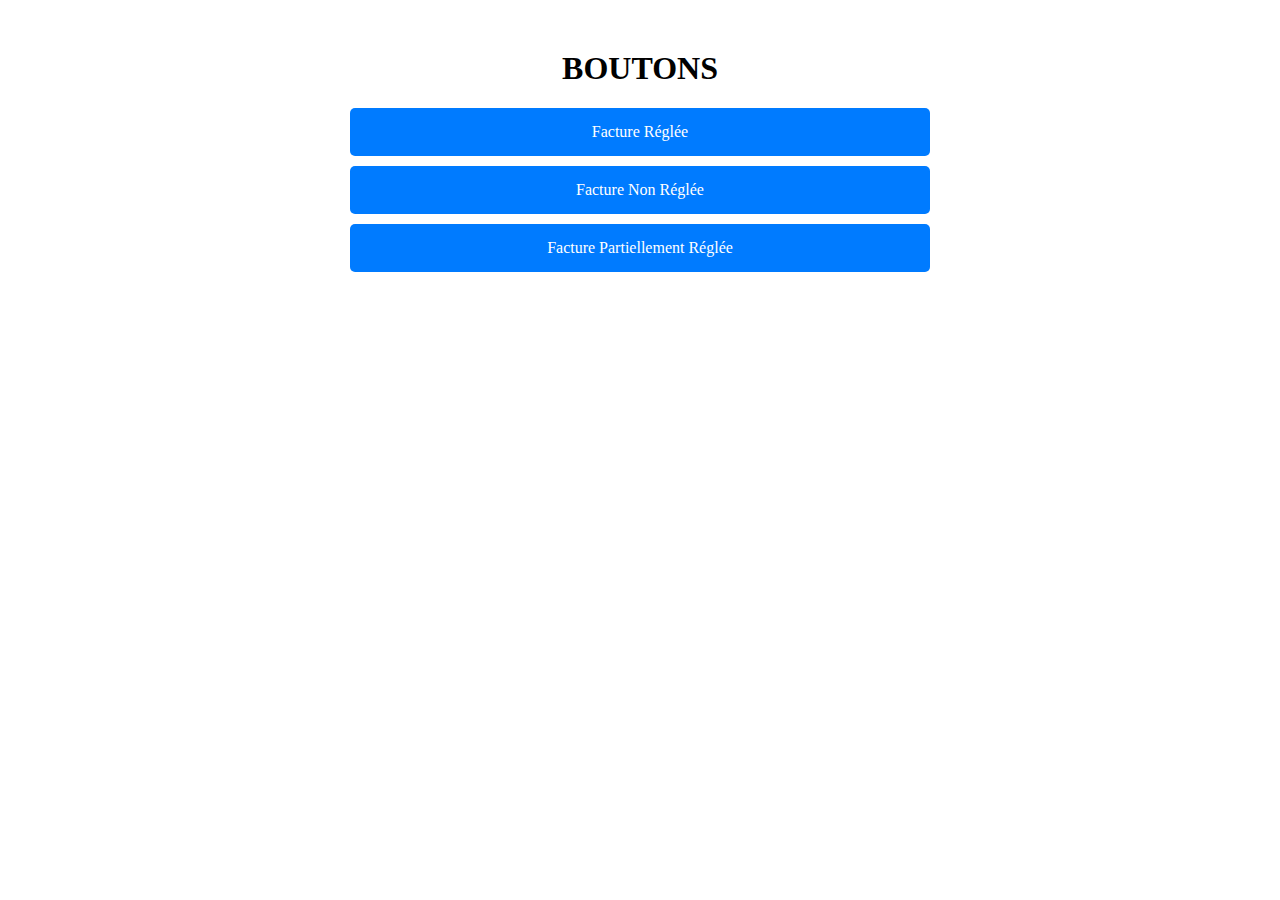
<file: index.html>
<!DOCTYPE html>
<html lang="en">
<head>
    <meta charset="UTF-8">
    <meta name="viewport" content="width=device-width, initial-scale=1.0">
    <title>Document</title>
    <link rel="stylesheet" href="CSS/index.css">
</head>
<body>
    <div class="container">
        <h1>BOUTONS</h1>
        <a href="facture_réglée.html" class="button">Facture Réglée</a>
        <a href="facture_non_reglée.html" class="button">Facture Non Réglée</a>
        <a href="facture_partiellement_reglee.html" class="button">Facture Partiellement Réglée</a>
    </div>
</body>
</html>
</file>
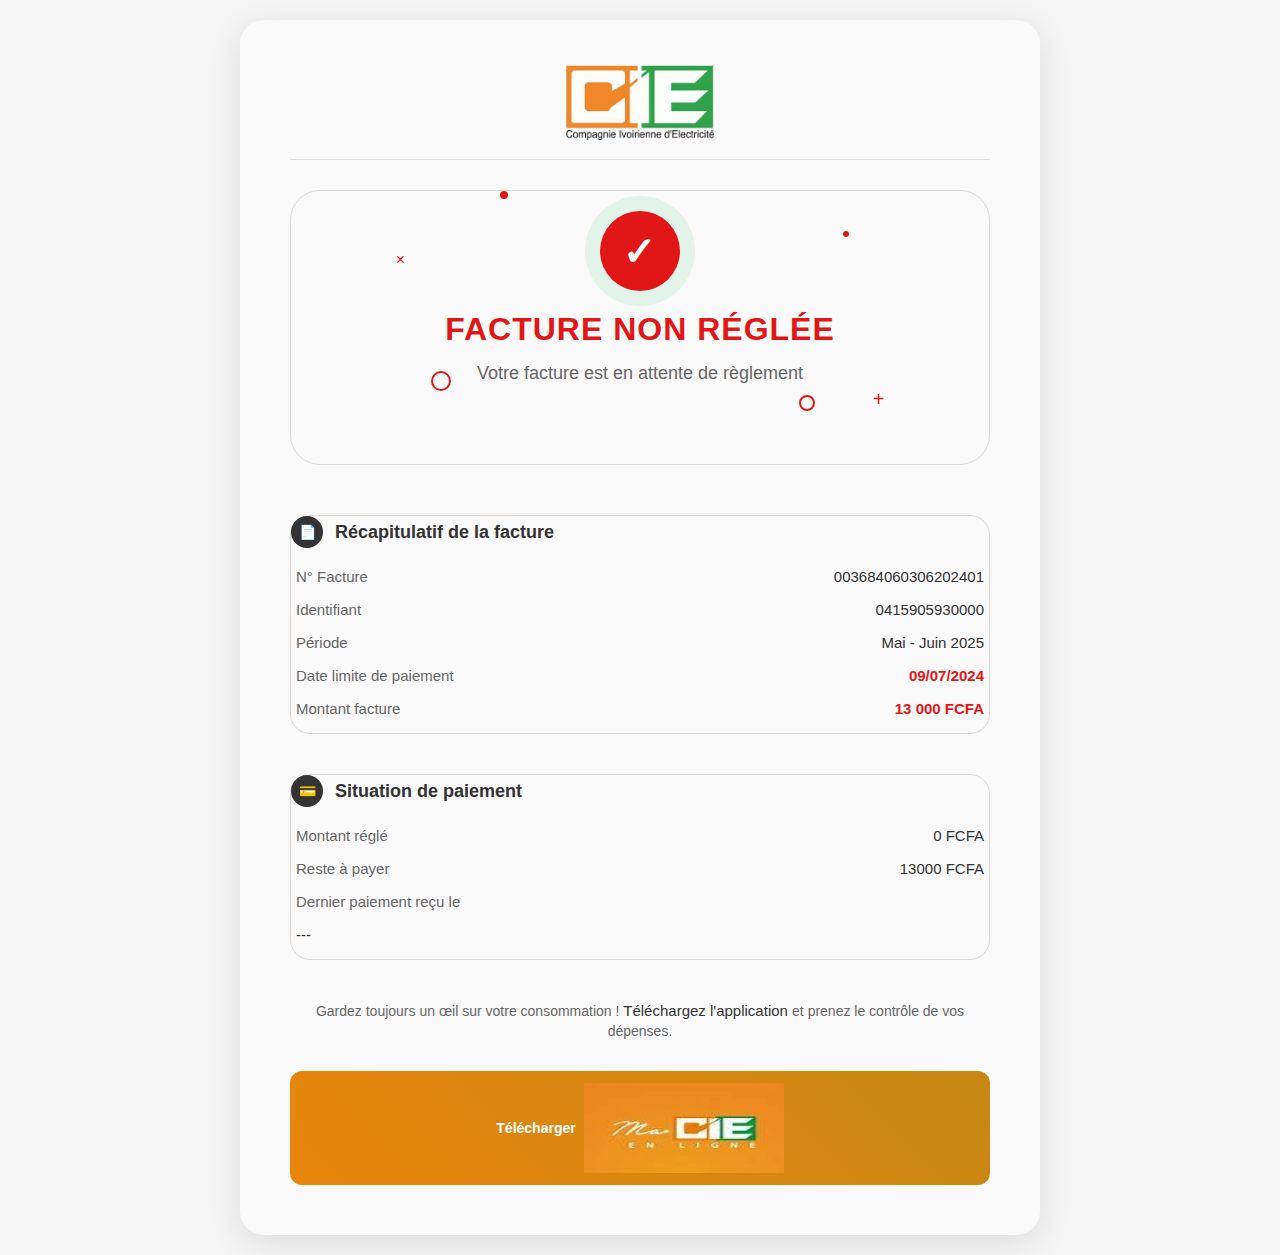
<file: facture_non_reglée.html>
<!DOCTYPE html>
<html lang="fr">
<head>
    <meta charset="UTF-8">
    <meta name="viewport" content="width=device-width, initial-scale=1.0">
    <title>Facture Réglée</title>
    <link rel="stylesheet" href="CSS/facture_non_reglee.css">

</head>
<body>
    <div class="container">
            <div class="logo">
              <img src="IMG/CIE.logo.jpg" alt="CIE Logo">
           </div>
              <div class="success-section">
              <div class="decorative-elements">
                <div class="dot dot-1"></div>
                <div class="dot dot-2"></div>
                <div class="cross">×</div>
                <div class="circle-outline"></div>
                <div class="circle-outline-2"></div>
                <div class="plus">+</div>
            </div>
            
            <div class="check-circle"></div>
            <h1 class="title">FACTURE NON RÉGLÉE</h1>
            <p class="subtitle">Votre facture est en attente de règlement</p>
        </div>

        <div class="section">
            <div class="section-header">
                <div class="section-icon">📄</div>
                Récapitulatif de la facture
            </div>
            
            <div class="info-row">
                <span class="info-label">N° Facture</span>
                <span class="info-value">003684060306202401</span>
            </div>
            
            <div class="info-row">
                <span class="info-label">Identifiant</span>
                <span class="info-value">0415905930000</span>
            </div>
            
            <div class="info-row">
                <span class="info-label">Période</span>
                <span class="info-value">Mai - Juin 2025</span>
            </div>
            
            <div class="info-row">
                <span class="info-label">Date limite de paiement</span>
                <span class="info-value red">09/07/2024</span>
            </div>
            
            <div class="info-row">
                <span class="info-label">Montant facture</span>
                <span class="info-value red">13 000 FCFA</span>
            </div>
        </div>

        <div class="section">
            <div class="section-header">
                <div class="section-icon">💳</div>
                Situation de paiement
            </div>
            
            <div class="info-row">
                <span class="info-label">Montant réglé</span>
                <span class="info-value">0 FCFA</span>
            </div>
            
            <div class="info-row">
                <span class="info-label">Reste à payer</span>
                <span class="info-value">13000 FCFA</span>
            </div>
            
            <div class="info-row">
                <span class="info-label">Dernier paiement reçu le</span>
            </div>
            <div class="info-row">
                <div class="payment-info">
                    <span class="info-value">---</span>
                </div>
            </div>
        </div>

        <p class="footer-text">
            Gardez toujours un œil sur votre consommation !
            <span class="info-value"> Téléchargez l'application </span>
             et prenez le contrôle de vos dépenses.
        </p>

        <button class="download-btn" type ="button"> Télécharger <img src="IMG/e-agencecie.jpg" height ="90" width="200"> </button>
    </div>

</body>
</html>
</file>
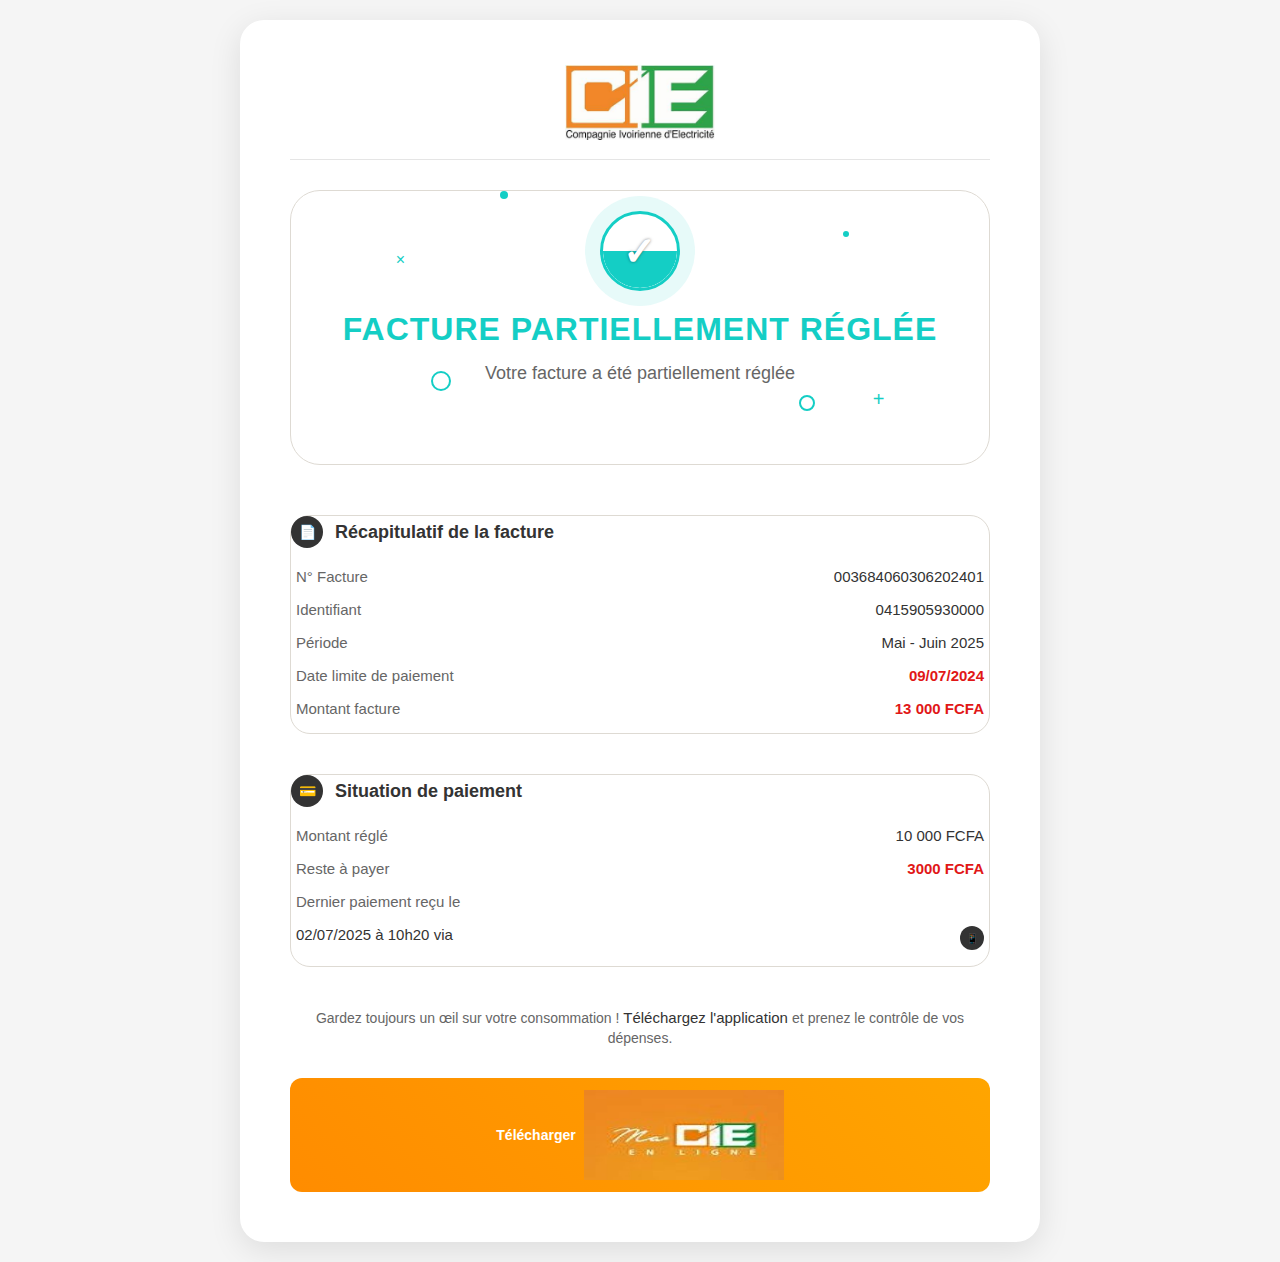
<file: facture_partiellement_reglee.html>
<!DOCTYPE html>
<html lang="fr">
<head>
    <meta charset="UTF-8">
    <meta name="viewport" content="width=device-width, initial-scale=1.0">
    <title>FACTURE PARTIELLEMENT RÉGLÉE</title>
    <link rel="stylesheet" href="CSS/facture_partiellement_reglee.css">

</head>
<body>
   
    <div class="container">
            <div class="logo">
              <img src="IMG/CIE.logo.jpg" alt="CIE Logo">
           </div>
              <div class="success-section">
              <div class="decorative-elements">
                <div class="dot dot-1"></div>
                <div class="dot dot-2"></div>
                <div class="cross">×</div>
                <div class="circle-outline"></div>
                <div class="circle-outline-2"></div>
                <div class="plus">+</div>
            </div>
            
            <div class="check-circle"></div>
            <h1 class="title">FACTURE PARTIELLEMENT RÉGLÉE</h1>
            <p class="subtitle">Votre facture a été partiellement réglée</p>
        </div>

        <div class="section">
            <div class="section-header">
                <div class="section-icon">📄</div>
                Récapitulatif de la facture
            </div>
            
            <div class="info-row">
                <span class="info-label">N° Facture</span>
                <span class="info-value">003684060306202401</span>
            </div>
            
            <div class="info-row">
                <span class="info-label">Identifiant</span>
                <span class="info-value">0415905930000</span>
            </div>
            
            <div class="info-row">
                <span class="info-label">Période</span>
                <span class="info-value">Mai - Juin 2025</span>
            </div>
            
            <div class="info-row">
                <span class="info-label">Date limite de paiement</span>
                <span class="info-value red">09/07/2024</span>
            </div>
            
            <div class="info-row">
                <span class="info-label">Montant facture</span>
                <span class="info-value red">13 000 FCFA</span>
            </div>
        </div>

        <div class="section">
            <div class="section-header">
                <div class="section-icon">💳</div>
                Situation de paiement
            </div>
            
            <div class="info-row">
                <span class="info-label">Montant réglé</span>
                <span class="info-value">10 000 FCFA</span>
            </div>
            
            <div class="info-row">
                <span class="info-label">Reste à payer</span>
                <span class="info-value red">3000 FCFA</span>
            </div>
            
            <div class="info-row">
                <span class="info-label">Dernier paiement reçu le</span>
            </div>
            <div class="info-row">
                <span class="info-value">02/07/2025 à 10h20 via</span>
                <div class="payment-icon">📱</div>
            </div>
        </div>

        <p class="footer-text">
            Gardez toujours un œil sur votre consommation !
            <span class="info-value"> Téléchargez l'application
            </span> 
             et prenez le contrôle de vos dépenses.
        </p>
         <button class="download-btn" type ="button"> Télécharger <img src="IMG/e-agencecie.jpg" height ="90" width="200"> </button>
    </div>

</body>
</html>
</file>
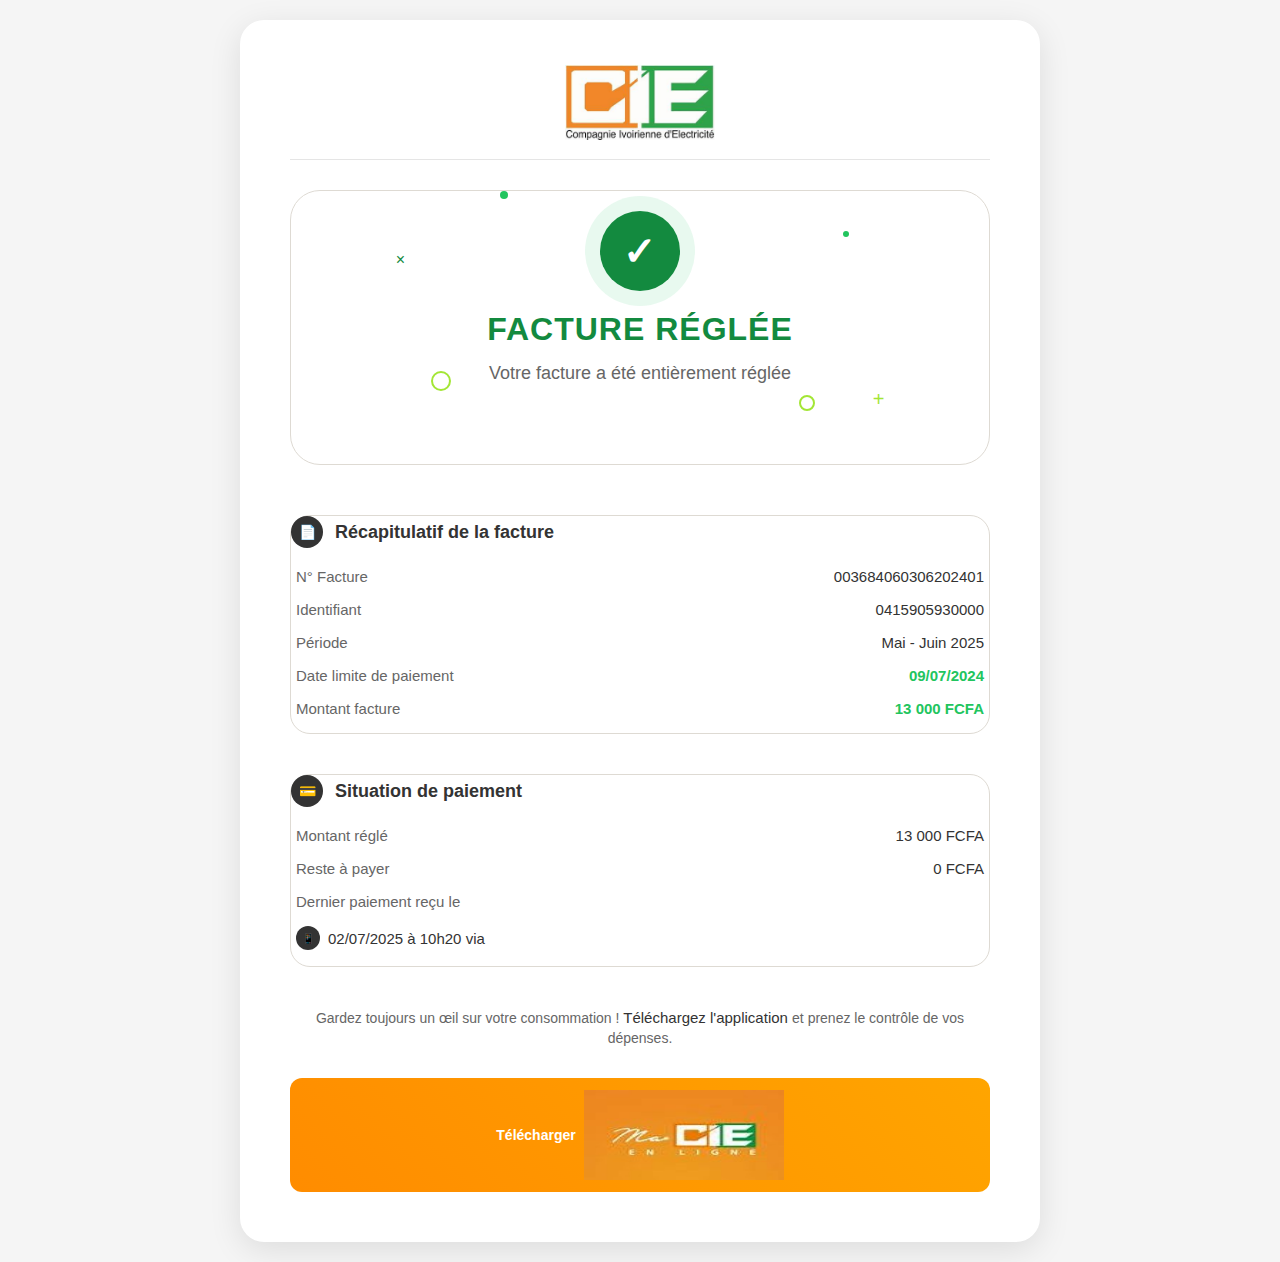
<file: facture_réglée.html>
<!DOCTYPE html>
<html lang="fr">
<head>
    <meta charset="UTF-8">
    <meta name="viewport" content="width=device-width, initial-scale=1.0">
    <title>Facture Réglée</title>
    <link rel="stylesheet" href="CSS/facture_reglee.css">

</head>
<body>
    <div class="container">
            <div class="logo">
              <img src="IMG/CIE.logo.jpg" alt="CIE Logo">
           </div>
              <div class="success-section">
              <div class="decorative-elements">
                <div class="dot dot-1"></div>
                <div class="dot dot-2"></div>
                <div class="cross">×</div>
                <div class="circle-outline"></div>
                <div class="circle-outline-2"></div>
                <div class="plus">+</div>
            </div>
            
            <div class="check-circle"></div>
            <h1 class="title">FACTURE RÉGLÉE</h1>
            <p class="subtitle">Votre facture a été entièrement réglée</p>
        </div>

        <div class="section">
            <div class="section-header">
                <div class="section-icon">📄</div>
                Récapitulatif de la facture
            </div>
            
            <div class="info-row">
                <span class="info-label">N° Facture</span>
                <span class="info-value">003684060306202401</span>
            </div>
            
            <div class="info-row">
                <span class="info-label">Identifiant</span>
                <span class="info-value">0415905930000</span>
            </div>
            
            <div class="info-row">
                <span class="info-label">Période</span>
                <span class="info-value">Mai - Juin 2025</span>
            </div>
            
            <div class="info-row">
                <span class="info-label">Date limite de paiement</span>
                <span class="info-value green">09/07/2024</span>
            </div>
            
            <div class="info-row">
                <span class="info-label">Montant facture</span>
                <span class="info-value green">13 000 FCFA</span>
            </div>
        </div>

        <div class="section">
            <div class="section-header">
                <div class="section-icon">💳</div>
                Situation de paiement
            </div>
            
            <div class="info-row">
                <span class="info-label">Montant réglé</span>
                <span class="info-value">13 000 FCFA</span>
            </div>
            
            <div class="info-row">
                <span class="info-label">Reste à payer</span>
                <span class="info-value">0 FCFA</span>
            </div>
            
            <div class="info-row">
                <span class="info-label">Dernier paiement reçu le</span>
            </div>
            <div class="info-row">
                <div class="payment-info">
                    <div class="payment-icon">📱</div>
                    <span class="info-value">02/07/2025 à 10h20 via</span>
                </div>
            </div>
        </div>

        <p class="footer-text">
            Gardez toujours un œil sur votre consommation !
            <span class="info-value"> Téléchargez l'application </span>
            et prenez le contrôle de vos dépenses.
        </p>

        <button class="download-btn" type ="button"> Télécharger <img src="IMG/e-agencecie.jpg" height ="90" width="200"> </button>
    </div>

</body>
</html>
</file>
<file: CSS/index.css>
.button {
            display: block;
            padding: 15px 30px;
            margin: 10px;
            background-color: #007bff;
            color: white;
            text-decoration: none;
            border-radius: 5px;
            text-align: center;
        }
        .button:hover {
            background-color: #0056b3;
        }
        .container {
            max-width: 600px;
            margin: 50px auto;
            text-align: center;
        }
</file>
<file: CSS/facture_non_reglee.css>
* {
            margin: 0;
            padding: 0;
            box-sizing: border-box;
        }

        body {
            font-family: -apple-system, BlinkMacSystemFont, 'Segoe UI', Roboto, sans-serif;
            background-color: #f5f5f5;
            min-height: 100vh;
            display: flex;
            justify-content: center;
            align-items: center;
            padding: 20px;
        }

        .container {
            background: rgba(255, 255, 255, 0.432);
            border-radius: 24px;
            max-width: 800px;
            width: 90%;
            padding: 30px 50px 50px 50px;
            box-shadow: 0 8px 32px rgba(0, 0, 0, 0.1);
            position: relative;
            overflow: hidden;
        }


        .success-section {
            text-align: center;
            margin-bottom: 50px;
            position: relative;
            border: #dedad3 1px solid;
            border-radius: 30px;
            padding: 20px 0 40px 0;
            min-height: 250px;
        }

        .decorative-elements {
            position: absolute;
            width: 100%;
            height: 250px;
            top: -20px;
        }

        .dot {
            position: absolute;
            border-radius: 50%;
        }

        .dot-1 {
            width: 8px;
            height: 8px;
            background: #e11717;
            top: 20px;
            left: 30%;
        }

        .dot-2 {
            width: 6px;
            height: 6px;
            background: #e11717;
            top: 60px;
            right: 20%;
        }

        .cross {
            position: absolute;
            color:  #e11717;
            font-size: 16px;
            top: 80px;
            left: 15%;
        }

        .circle-outline {
            position: absolute;
            width: 20px;
            height: 20px;
            border: 2px solid  #e11717;
            border-radius: 50%;
            bottom: 30px;
            left: 20%;
        }

        .circle-outline-2 {
            position: absolute;
            width: 16px;
            height: 16px;
            border: 2px solid  #e11717;
            border-radius: 50%;
            bottom: 10px;
            right: 25%;
        }

        .plus {
            position: absolute;
            color:   #e11717;
            font-size: 20px;
            bottom: 10px;
            right: 15%;
        }

        .check-circle {
            width: 80px;
            height: 80px;
            background:   #e11717;
            border-radius: 50%;
            display: flex;
            align-items: center;
            justify-content: center;
            margin: 0 auto 20px;
            position: relative;
            z-index: 2;
            box-shadow: 0 0 0 15px rgba(34, 197, 94, 0.1);
        }

        .check-circle::before {
            content: '✓';
            color: white;
            font-size: 40px;
            font-weight: bold;
        }

        .title {
            font-size: 32px;
            font-weight: bold;
            color:  #e11717;
            margin-bottom: 15px;
            letter-spacing: 1px;
        }

        .subtitle {
            color: #666;
            font-size: 18px;
            margin-bottom: 40px;
        }

        .section {
            margin-bottom: 40px;
            border: #dedad3 1px solid;
            border-radius: 20px;
        }

        .section-header {
            display: flex;
            align-items: center;
            margin-bottom: 20px;
            font-size: 18px;
            font-weight: 600;
            color: #333;
        }

        .section-icon {
            width: 32px;
            height: 32px;
            background: #333;
            border-radius: 50%;
            display: flex;
            align-items: center;
            justify-content: center;
            margin-right: 12px;
            color: white;
            font-size: 14px;
        }

        .info-row {
            display: flex;
            justify-content: space-between;
            margin-bottom: 16px;
            padding: 0 5px;
        }

        .info-label {
            color: #666;
            font-size: 15px;
        }

        .info-value {
            color: #333;
            font-size: 15px;
            font-weight: 500;
        }

        .info-value.red {
            color: #e11717;
            font-weight: 600;
        }

        .payment-info {
            display: flex;
            align-items: center;
            gap: 8px;
        }

        .payment-icon {
            width: 24px;
            height: 24px;
            background: #333;
            border-radius: 50%;
            display: flex;
            align-items: center;
            justify-content: center;
            color: white;
            font-size: 10px;
        }

        .footer-text {
            text-align: center;
            color: #666;
            font-size: 14px;
            margin-bottom: 30px;
            line-height: 1.4;
        }

        .download-btn {
            background: linear-gradient(45deg, #e9850c, #c68814);
            color: white;
            border: none;
            padding: 12px 24px;
            border-radius: 12px;
            font-size: 14px;
            font-weight: 600;
            width: 100%;
            cursor: pointer;
            display: flex;
            align-items: center;
            justify-content: center;
            gap: 8px;
            transition: transform 0.2s;
        }

        .download-btn:hover {
            transform: translateY(-2px);
        }

        .download-btn::after {
            font-size: 20px;
        }

        .print-btn {
            position: fixed;
            bottom: 30px;
            right: 30px;
            width: 56px;
            height: 56px;
            background: #666;
            border-radius: 50%;
            border: none;
            color: white;
            font-size: 20px;
            cursor: pointer;
            box-shadow: 0 4px 16px rgba(0, 0, 0, 0.2);
            transition: transform 0.2s;
        }

        .print-btn:hover {
            transform: scale(1.1);
        }

        .logo {
            text-align: center;
            margin-bottom: 30px;
            padding: 15px 0;
            border-bottom: 1px solid rgba(0, 0, 0, 0.1);
        }

        .logo img {
            width: 150px;
            height: 75px;
        }

        /* Media Queries pour la responsivité */
        @media (max-width: 768px) {
            body {
                padding: 10px;
            }

            .container {
                max-width: 100%;
                width: 95%;
                padding: 20px 20px 30px 20px;
            }

            .logo img {
                width: 120px;
                height: 60px;
            }

            .success-section {
                min-height: 200px;
                padding: 15px 0 30px 0;
            }

            .decorative-elements {
                height: 200px;
            }

            .title {
                font-size: 24px;
            }

            .subtitle {
                font-size: 16px;
            }

            .section-header {
                font-size: 16px;
            }

            .info-row {
                flex-direction: column;
                align-items: flex-start;
                gap: 5px;
            }

            .info-label,
            .info-value {
                font-size: 14px;
            }

            .download-btn {
                padding: 10px 20px;
                font-size: 13px;
            }

        @media (max-width: 480px) {
            .container {
                padding: 15px 15px 25px 15px;
            }

            .logo img {
                width: 100px;
                height: 50px;
            }

            .title {
                font-size: 20px;
            }

            .subtitle {
                font-size: 14px;
            }

            .check-circle {
                width: 60px;
                height: 60px;
            }

            .check-circle::before {
                font-size: 30px;
            }

            .section-header {
                font-size: 14px;
            }

            .info-label,
            .info-value {
                font-size: 13px;
            }

            .download-btn {
                padding: 8px 16px;
                font-size: 12px;
            }
        }
</file>
<file: CSS/facture_partiellement_reglee.css>
* {
            margin: 0;
            padding: 0;
            box-sizing: border-box;
        }

        body {
            font-family: -apple-system, BlinkMacSystemFont, 'Segoe UI', Roboto, sans-serif;
            background-color: #f5f5f5;
            min-height: 100vh;
            display: flex;
            justify-content: center;
            align-items: center;
            padding: 20px;
        }

        .container {
            background: white;
            border-radius: 24px;
            max-width: 800px;
            width: 90%;
            padding: 30px 50px 50px 50px;
            box-shadow: 0 8px 32px rgba(0, 0, 0, 0.1);
            position: relative;
            overflow: hidden;
        }


        .success-section {
            text-align: center;
            margin-bottom: 50px;
            position: relative;
            padding: 20px 0 40px 0;
            min-height: 250px;
            border: #dedad3 1px solid;
            border-radius: 30px;
        }

        .decorative-elements {
            position: absolute;
            width: 100%;
            height: 250px;
            top: -20px;
        }

        .dot {
            position: absolute;
            border-radius: 50%;
        }

        .dot-1 {
            width: 8px;
            height: 8px;
            background:  #14cec5;
            top: 20px;
            left: 30%;
        }

        .dot-2 {
            width: 6px;
            height: 6px;
            background:  #14cec5;
            top: 60px;
            right: 20%;
        }

        .cross {
            position: absolute;
            color:  #14cec5;
            font-size: 16px;
            top: 80px;
            left: 15%;
        }

        .circle-outline {
            position: absolute;
            width: 20px;
            height: 20px;
            border: 2px solid  #14cec5;
            border-radius: 50%;
            bottom: 30px;
            left: 20%;
        }

        .circle-outline-2 {
            position: absolute;
            width: 16px;
            height: 16px;
            border: 2px solid   #14cec5;
            border-radius: 50%;
            bottom: 10px;
            right: 25%;
        }

        .plus {
            position: absolute;
            color:   #14cec5;
            font-size: 20px;
            bottom: 10px;
            right: 15%;
        }

        .check-circle {
            display: inline-block;
            width: 80px;
            height: 80px;
            background: transparent;
            border: 3px solid #14cec5;
            border-radius: 50%;
            display: flex;
            align-items: center;
            justify-content: center;
            margin: 0 auto 20px;
            position: relative;
            z-index: 2;
            box-shadow: 0 0 0 15px rgba(20, 206, 197, 0.1);
            overflow: hidden;
        }

        .check-circle::before {
            content: '';
            position: absolute;
            bottom: 0;
            left: 0;
            right: 0;
            height: 50%;
            background: #14cec5;
            border-radius: 0 0 50px 50px;
            animation: waterWave 2s ease-in-out infinite;
        }

        .check-circle::after {
            content: '✓';
            position: absolute;
            color: white;
            font-size: 40px;
            font-weight: bold;
            z-index: 3;
            text-shadow: 0 0 3px rgba(0,0,0,0.5);
        }

        @keyframes waterWave {
            0%, 100% {
                height: 50%;
                border-radius: 0 0 50px 50px;
            }
            50% {
                height: 48%;
                border-radius: 0 0 45px 45px;
            }
        }

        .title {
            font-size: 32px;
            font-weight: bold;
            color:  #14cec5;
            margin-bottom: 15px;
            letter-spacing: 1px;
        }

        .subtitle {
            color: #666;
            font-size: 18px;
            margin-bottom: 40px;
        }

        .section {
            margin-bottom: 40px;
            border: #dedad3 1px solid;
            border-radius: 20px;
        }

        .section-header {
            display: flex;
            align-items: center;
            margin-bottom: 20px;
            font-size: 18px;
            font-weight: 600;
            color: #333;
        }

        .section-icon {
            width: 32px;
            height: 32px;
            background: #333;
            border-radius: 50%;
            display: flex;
            align-items: center;
            justify-content: center;
            margin-right: 12px;
            color: white;
            font-size: 14px;
        }

        .info-row {
            display: flex;
            justify-content: space-between;
            margin-bottom: 16px;
            padding: 0 5px;
        }

        .info-label {
            color: #666;
            font-size: 15px;
        }

        .info-value {
            color: #333;
            font-size: 15px;
            font-weight: 500;
        }

        .info-value.red {
            color: #e11717;
            font-weight: 600;
        }

        .payment-info {
            display: flex;
            align-items: center;
            gap: 8px;
        }

        .payment-icon {
            position: left;;
            width: 24px;
            height: 24px;
            background: #333;
            border-radius: 50%;
            display: flex;
            align-items: center;
            justify-content: center;
            color: white;
            font-size: 10px;
        }

        .footer-text {
            text-align: center;
            color: #666;
            font-size: 14px;
            margin-bottom: 30px;
            line-height: 1.4;
        }

        .download-btn {
            background: linear-gradient(45deg, #ff8c00, #ffa500);
            color: white;
            border: none;
            padding: 12px 24px;
            border-radius: 12px;
            font-size: 14px;
            font-weight: 600;
            width: 100%;
            cursor: pointer;
            display: flex;
            align-items: center;
            justify-content: center;
            gap: 8px;
            transition: transform 0.2s;
        }

        .download-btn:hover {
            transform: translateY(-2px);
        }

        .download-btn::after {
            font-size: 20px;
        }

        .logo {
            text-align: center;
            margin-bottom: 30px;
            padding: 15px 0;
            border-bottom: 1px solid rgba(0, 0, 0, 0.1);
        }

        .logo img {
            width: 150px;
            height: 75px;
        }
        .print-btn {
            position: fixed;
            bottom: 30px;
            right: 30px;
            width: 56px;
            height: 56px;
            background: #666;
            border-radius: 50%;
            border: none;
            color: white;
            font-size: 20px;
            cursor: pointer;
            box-shadow: 0 4px 16px rgba(0, 0, 0, 0.2);
            transition: transform 0.2s;
        }

        .print-btn:hover {
            transform: scale(1.1);
        }
</file>
<file: CSS/facture_reglee.css>
* {
            margin: 0;
            padding: 0;
            box-sizing: border-box;
        }

        body {
            font-family: -apple-system, BlinkMacSystemFont, 'Segoe UI', Roboto, sans-serif;
            background-color: #f5f5f5;
            min-height: 100vh;
            display: flex;
            justify-content: center;
            align-items: center;
            padding: 20px;
        }

        .container {
            background: white;
            border-radius: 24px;
            max-width: 800px;
            width: 90%;
            padding: 30px 50px 50px 50px;
            box-shadow: 0 8px 32px rgba(0, 0, 0, 0.1);
            position: relative;
            overflow: hidden;
        }



        .success-section {
            text-align: center;
            margin-bottom: 50px;
            position: relative;
            padding: 20px 0 40px 0;
            min-height: 250px;
            border: #dedad3 1px solid;
            border-radius: 30px;
        }

        .decorative-elements {
            position: absolute;
            width: 100%;
            height: 250px;
            top: -20px;
        }

        .dot {
            position: absolute;
            border-radius: 50%;
        }

        .dot-1 {
            width: 8px;
            height: 8px;
            background: #22c55e;
            top: 20px;
            left: 30%;
        }

        .dot-2 {
            width: 6px;
            height: 6px;
            background: #22c55e;
            top: 60px;
            right: 20%;
        }

        .cross {
            position: absolute;
            color: #138a3f;
            font-size: 16px;
            top: 80px;
            left: 15%;
        }

        .circle-outline {
            position: absolute;
            width: 20px;
            height: 20px;
            border: 2px solid #a3e635;
            border-radius: 50%;
            bottom: 30px;
            left: 20%;
        }

        .circle-outline-2 {
            position: absolute;
            width: 16px;
            height: 16px;
            border: 2px solid #a3e635;
            border-radius: 50%;
            bottom: 10px;
            right: 25%;
        }

        .plus {
            position: absolute;
            color: #a3e635;
            font-size: 20px;
            bottom: 10px;
            right: 15%;
        }

        .check-circle {
            width: 80px;
            height: 80px;
            background: #138a3f;
            border-radius: 50%;
            display: flex;
            align-items: center;
            justify-content: center;
            margin: 0 auto 20px;
            position: relative;
            z-index: 2;
            box-shadow: 0 0 0 15px rgba(34, 197, 94, 0.1);
        }

        .check-circle::before {
            content: '✓';
            color: white;
            font-size: 40px;
            font-weight: bold;
        }

        .title {
            font-size: 32px;
            font-weight: bold;
            color: #138a3f;
            margin-bottom: 15px;
            letter-spacing: 1px;
        }

        .subtitle {
            color: #666;
            font-size: 18px;
            margin-bottom: 40px;
        }

        .section {
            margin-bottom: 40px;
            border: #dedad3 1px solid;
            border-radius: 20px;
        }

        .section-header {
            display: flex;
            align-items: center;
            margin-bottom: 20px;
            font-size: 18px;
            font-weight: 600;
            color: #333;
        }

        .section-icon {
            width: 32px;
            height: 32px;
            background: #333;
            border-radius: 50%;
            display: flex;
            align-items: center;
            justify-content: center;
            margin-right: 12px;
            color: white;
            font-size: 14px;
        }

        .info-row {
            display: flex;
            justify-content: space-between;
            margin-bottom: 16px;
            padding: 0 5px;
        }

        .info-label {
            color: #666;
            font-size: 15px;
        }

        .info-value {
            color: #333;
            font-size: 15px;
            font-weight: 500;
        }

        .info-value.green {
            color: #22c55e;
            font-weight: 600;
        }

        .payment-info {
            display: flex;
            align-items: center;
            gap: 8px;
        }

        .payment-icon {
            width: 24px;
            height: 24px;
            background: #333;
            border-radius: 50%;
            display: flex;
            align-items: center;
            justify-content: center;
            color: white;
            font-size: 10px;
        }

        .footer-text {
            text-align: center;
            color: #666;
            font-size: 14px;
            margin-bottom: 30px;
            line-height: 1.4;
        }

        .download-btn {
            background: linear-gradient(45deg, #ff8c00, #ffa500);
            color: white;
            border: none;
            padding: 12px 24px;
            border-radius: 12px;
            font-size: 14px;
            font-weight: 600;
            width: 100%;
            cursor: pointer;
            display: flex;
            align-items: center;
            justify-content: center;
            gap: 8px;
            transition: transform 0.2s;
        }

        .download-btn:hover {
            transform: translateY(-2px);
        }

        .download-btn::after {
            font-size: 20px;
        }

        .print-btn {
            position: fixed;
            bottom: 30px;
            right: 30px;
            width: 56px;
            height: 56px;
            background: #666;
            border-radius: 50%;
            border: none;
            color: white;
            font-size: 20px;
            cursor: pointer;
            box-shadow: 0 4px 16px rgba(0, 0, 0, 0.2);
            transition: transform 0.2s;
        }

        .print-btn:hover {
            transform: scale(1.1);
        }

        .logo {
            text-align: center;
            margin-bottom: 30px;
            padding: 15px 0;
            border-bottom: 1px solid rgba(0, 0, 0, 0.1);
        }

        .logo img {
            width: 150px;
            height: 75px;
        }

     @media(width <= 768px) {

        .container {
            max-width: 100%;
            width : 95%;
            padding: 20px;
        }

        .body {
            padding: 10px;
            background-color: #000;

        }

            .title {
                font-size: 40px;
            }

            .download-btn {
                padding: 8px 16px;
                font-size: 14px;
            }
        }
</file>
